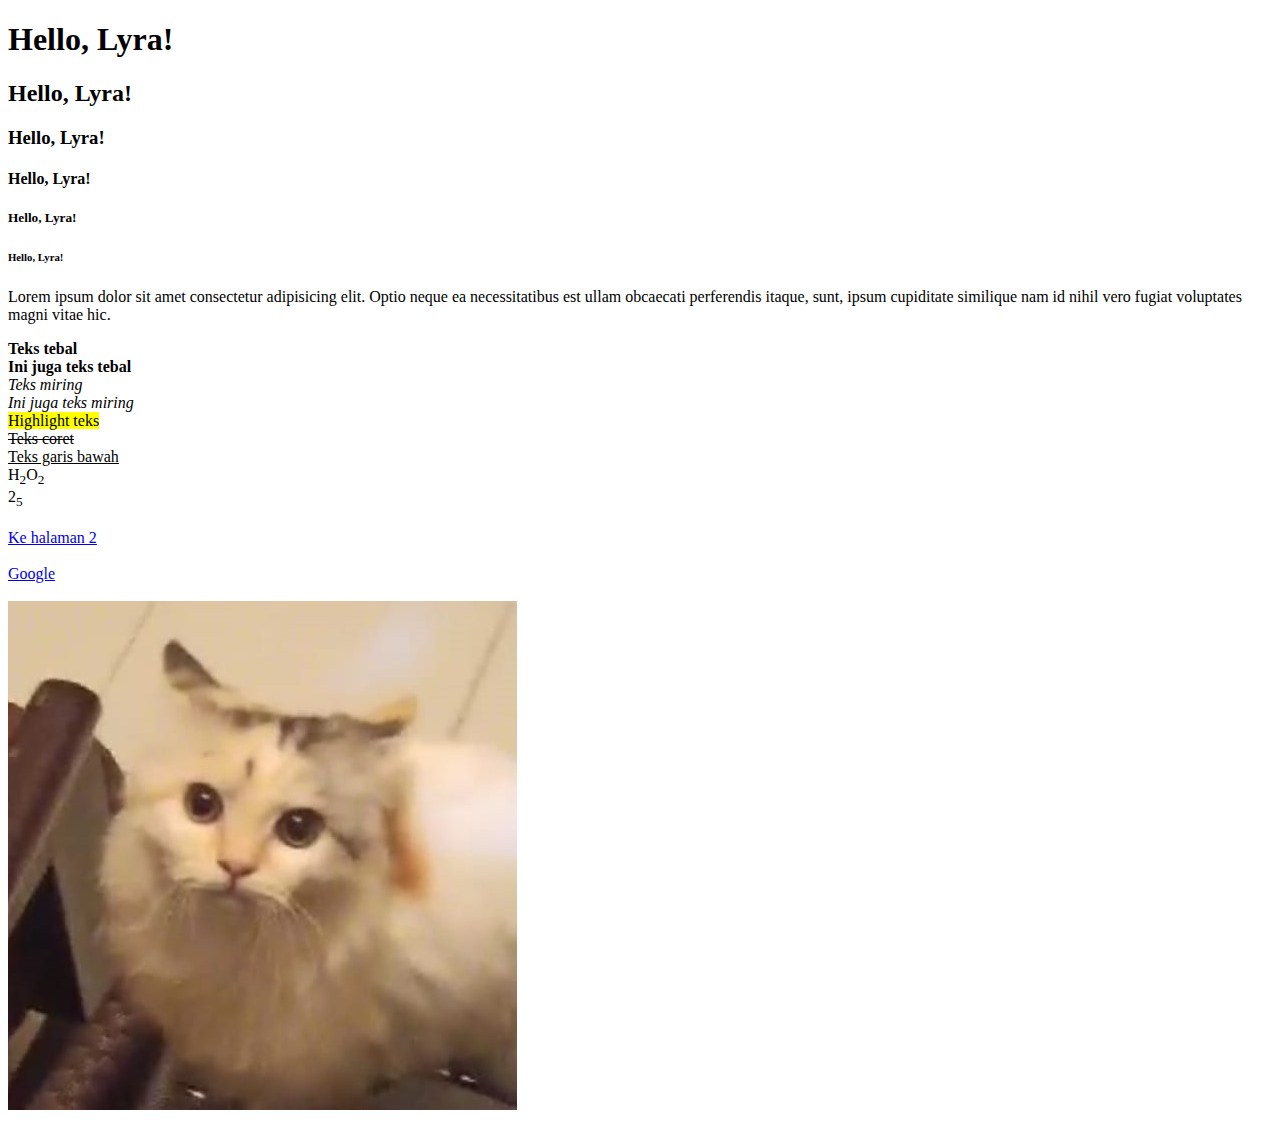
<file: Percobaan-1/index.html>
<!DOCTYPE html>
<html lang="en">
<head>
    <meta charset="UTF-8">
    <meta name="viewport" content="width=device-width, initial-scale=1.0">
    <title>Percobaan 1</title>
</head>
<body>
<!-- Kode dibawah ini untuk membuat heading -->
    <h1>Hello, Lyra!</h1>
    <h2>Hello, Lyra!</h2>
    <h3>Hello, Lyra!</h3>
    <h4>Hello, Lyra!</h4>
    <h5>Hello, Lyra!</h5>
    <h6>Hello, Lyra!</h6>

    <p>Lorem ipsum dolor sit amet consectetur adipisicing elit. Optio neque ea 
    necessitatibus est ullam obcaecati perferendis itaque, sunt, ipsum cupiditate 
    similique nam id nihil vero fugiat voluptates magni vitae hic.</p>

    <b>Teks tebal</b> <br>
    <strong>Ini juga teks tebal</strong> <br>
    <i>Teks miring</i> <br>
    <em>Ini juga teks miring</em> <br>
    <mark>Highlight teks</mark> <br>
    <del>Teks coret</del> <br>
    <ins>Teks garis bawah</ins> <br>
    H<sub>2</sub>O<sub>2</sub> <br>
    2<sub>5</sub> <br>

    <br>

<a href="halaman2.html">Ke halaman 2</a>

<br><br>

<a href="https://www.google.com/" target="_blank">Google</a>

<br><br>

<img src="Image/Pocky.jpg" alt="Pocky">
</body>
</html>
</file>
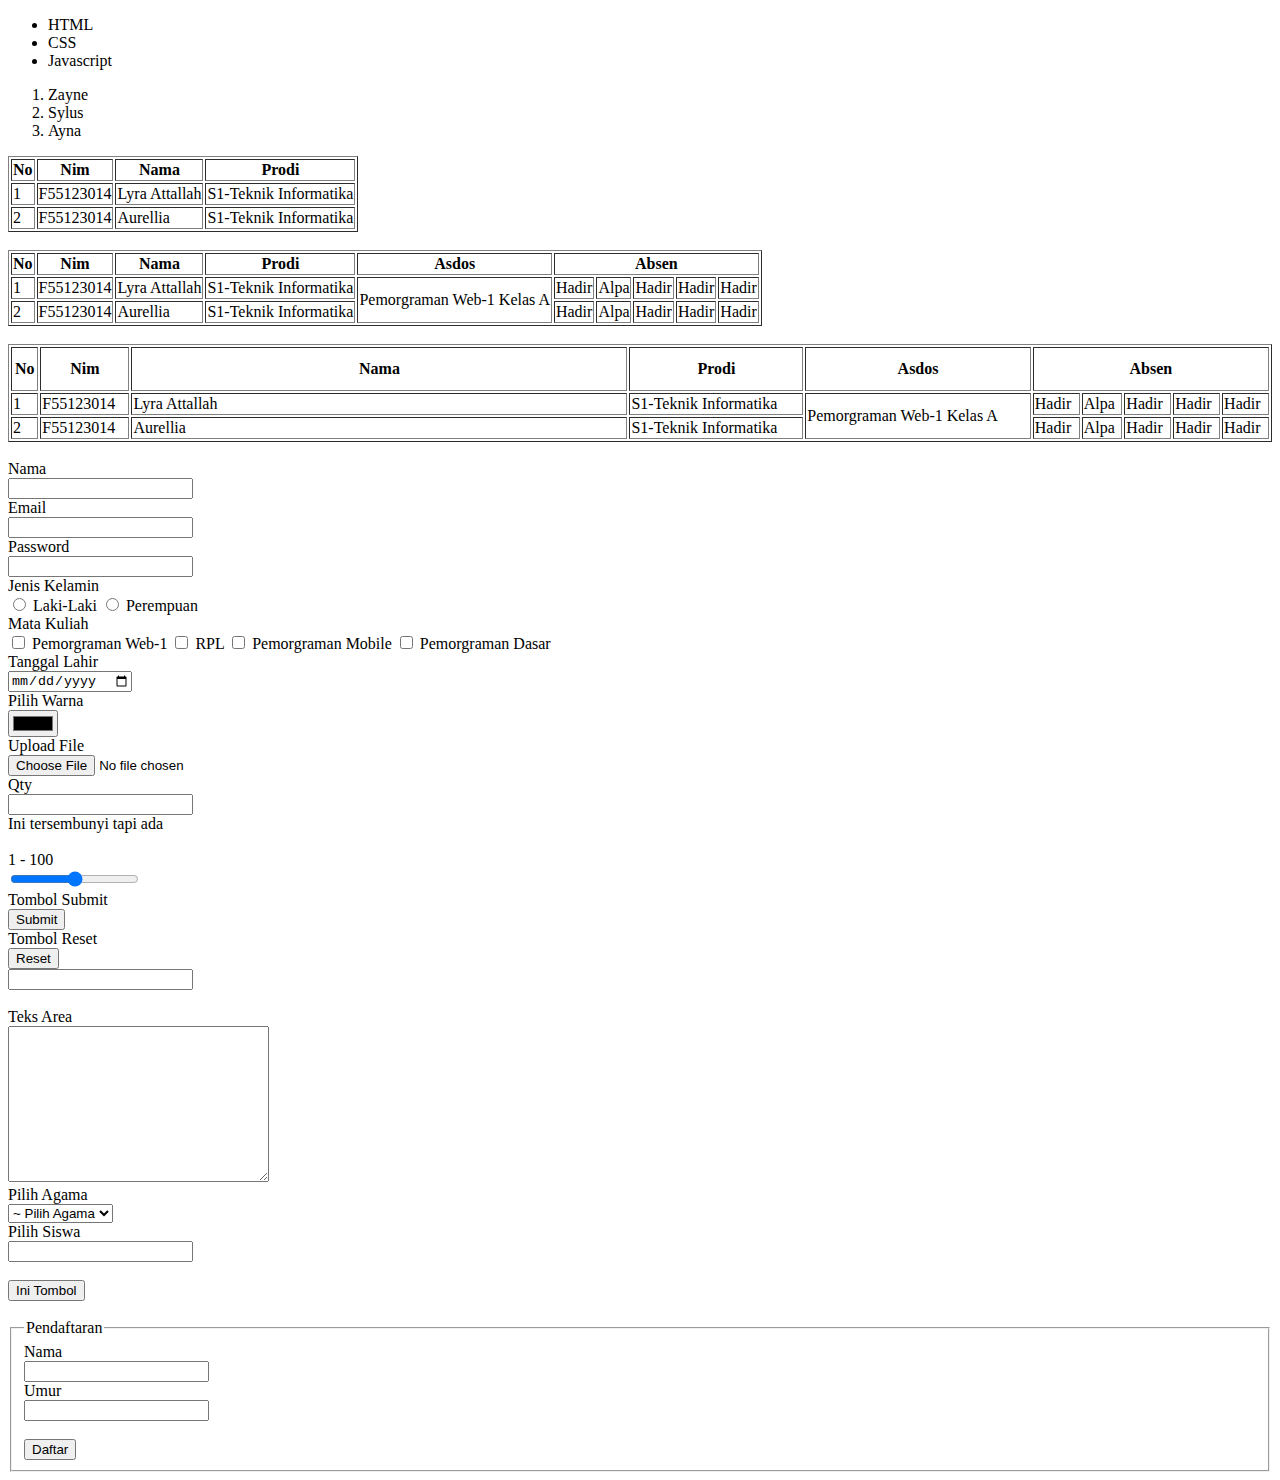
<file: Percobaan-2/index.html>
<!DOCTYPE html>
<html lang="en">
<head>
    <meta charset="UTF-8">
    <meta name="viewport" content="width=device-width, initial-scale=1.0">
    <title>Percobaan 2</title>
</head>
<body>

    <ul>
        <li>HTML</li>
        <li>CSS</li>
        <li>Javascript</li>
    </ul>

    <ol>
        <li>Zayne</li>
        <li>Sylus</li>
        <li>Ayna</li>
    </ol>

<table border="1">
    <tr>
        <th>No</th>
        <th>Nim</th>
        <th>Nama</th>
        <th>Prodi</th>
    </tr>

    <tr>
        <td>1</td>
        <td>F55123014</td>
        <td>Lyra Attallah</td>
        <td>S1-Teknik Informatika</td>
    </tr>

    <tr>
        <td>2</td>
        <td>F55123014</td>
        <td>Aurellia</td>
        <td>S1-Teknik Informatika</td>
    </tr>
</table>

<br>

<table border="1">
    <tr>
        <th>No</th>
        <th>Nim</th>
        <th>Nama</th>
        <th>Prodi</th>
        <th>Asdos</th>
        <th colspan="5">Absen</th>
    </tr>
    <tr>
        <td>1</td>
        <td>F55123014</td>
        <td>Lyra Attallah</td>
        <td>S1-Teknik Informatika</td>
        <td rowspan="2">Pemorgraman Web-1 Kelas A</td>
        <td>Hadir</td>
        <td>Alpa</td>
        <td>Hadir</td>
        <td>Hadir</td>
        <td>Hadir</td>
    </tr>
    <tr>
        <td>2</td>
        <td>F55123014</td>
        <td>Aurellia</td>
        <td>S1-Teknik Informatika</td>
        <td>Hadir</td>
        <td>Alpa</td>
        <td>Hadir</td>
        <td>Hadir</td>
        <td>Hadir</td>
    </tr>
</table>

<br>

<table border="1" width="100%">
    <tr>
        <th height="40px">No</th>
        <th>Nim</th>
        <th width="40%">Nama</th>
        <th>Prodi</th>
        <th>Asdos</th>
        <th colspan="5">Absen</th>
    </tr>

    <tr>
        <td>1</td>
        <td>F55123014</td>
        <td>Lyra Attallah</td>
        <td>S1-Teknik Informatika</td>
        <td rowspan="2">Pemorgraman Web-1 Kelas A</td>
        <td>Hadir</td>
        <td>Alpa</td>
        <td>Hadir</td>
        <td>Hadir</td>
        <td>Hadir</td>
    </tr>
    <tr>
        <td>2</td>
        <td>F55123014</td>
        <td>Aurellia</td>
        <td>S1-Teknik Informatika</td>
        <td>Hadir</td>
        <td>Alpa</td>
        <td>Hadir</td>
        <td>Hadir</td>
        <td>Hadir</td>
    </tr>
</table>

<br>

<form action="">

    <label>Nama</label><br>
    <input type="text" name="nama" id="nama"><br>
    <label>Email</label><br>
    <input type="email" name="mail" id="mail"><br>
    <label>Password</label><br>
    <input type="password" name="pass" id="pass"><br>
    <label>Jenis Kelamin</label><br>
    <input type="radio" name="jk" id="jk" value="Laki-Laki"> Laki-Laki
    <input type="radio" name="jk" id="jk" value="Perempuan"> Perempuan
<br>
    <label>Mata Kuliah</label><br>
    <input type="checkbox" name="mk" id="mk" value="Pemorgraman Web-1"> Pemorgraman Web-1
    <input type="checkbox" name="mk" id="mk" value="RPL"> RPL
    <input type="checkbox" name="mk" id="mk" value="Pemorgraman Mobile"> Pemorgraman Mobile
    <input type="checkbox" name="mk" id="mk" value="Pemorgraman Dasar"> Pemorgraman Dasar
<br>
    <label>Tanggal Lahir</label><br>
    <input type="date" name="tglLahir" id="tglLahir"><br>
    <label>Pilih Warna</label><br>
    <input type="color" name="Warna" id="Warna"><br>
    <label>Upload File</label><br>
    <input type="file" name="file" id="file"><br>
    <label>Qty</label><br>
    <input type="number" name="qty" id="qty"><br>
    <label>Ini tersembunyi tapi ada</label><br>
    <input type="hidden" name="hilang" id="hilang" value="Secret"><br>
    <label>1 - 100</label><br>
    <input type="range" name="range" id="range" value="50"><br>
    <label>Tombol Submit</label><br>
    <input type="submit" name="submit" id="submit"><br>
    <label>Tombol Reset</label><br>
    <input type="reset" name="reset" id="reset"><br>
    <input type="text" name="reset" id="reset"><br>
<br>
    <label>Teks Area</label><br>
    <textarea name="alamat" id="alamat" cols="30" rows="10"></textarea><br>

    <label>Pilih Agama</label><br>
    <select name="agama" id="agama">
        <option value="">~ Pilih Agama</option>
        <option value="Islam">Islam</option>
        <option value="Kristen">Kristen</option>
        <option value="Hindu">Hindu</option>
        <option value="Budha">Budha</option>
        <option value="Katolik">Katolik</option>
    </select><br>

    <label>Pilih Siswa</label><br>
    <input list="datasiswa" name="siswa" id="siswa">
    <datalist id="datasiswa">
        <option value="Lyra">Lyra</option>
        <option value="Zayne">Zayne</option>
        <option value="Sylus">Sylus</option>
        <option value="Rafayel">Rafayel</option>
        <option value="Xavier">Xavier</option>
    </datalist><br><br>

    <button>Ini Tombol</button><br><br>

    <fieldset>
        <legend>Pendaftaran</legend>
        <label>Nama</label><br>
        <input type="text" name="" id=""><br>
        <label>Umur</label><br>
        <input type="number" name="" id=""><br><br>

        <button>Daftar</button>
    </fieldset>

</form>

</body>
</html>
</body>
</html>
</file>
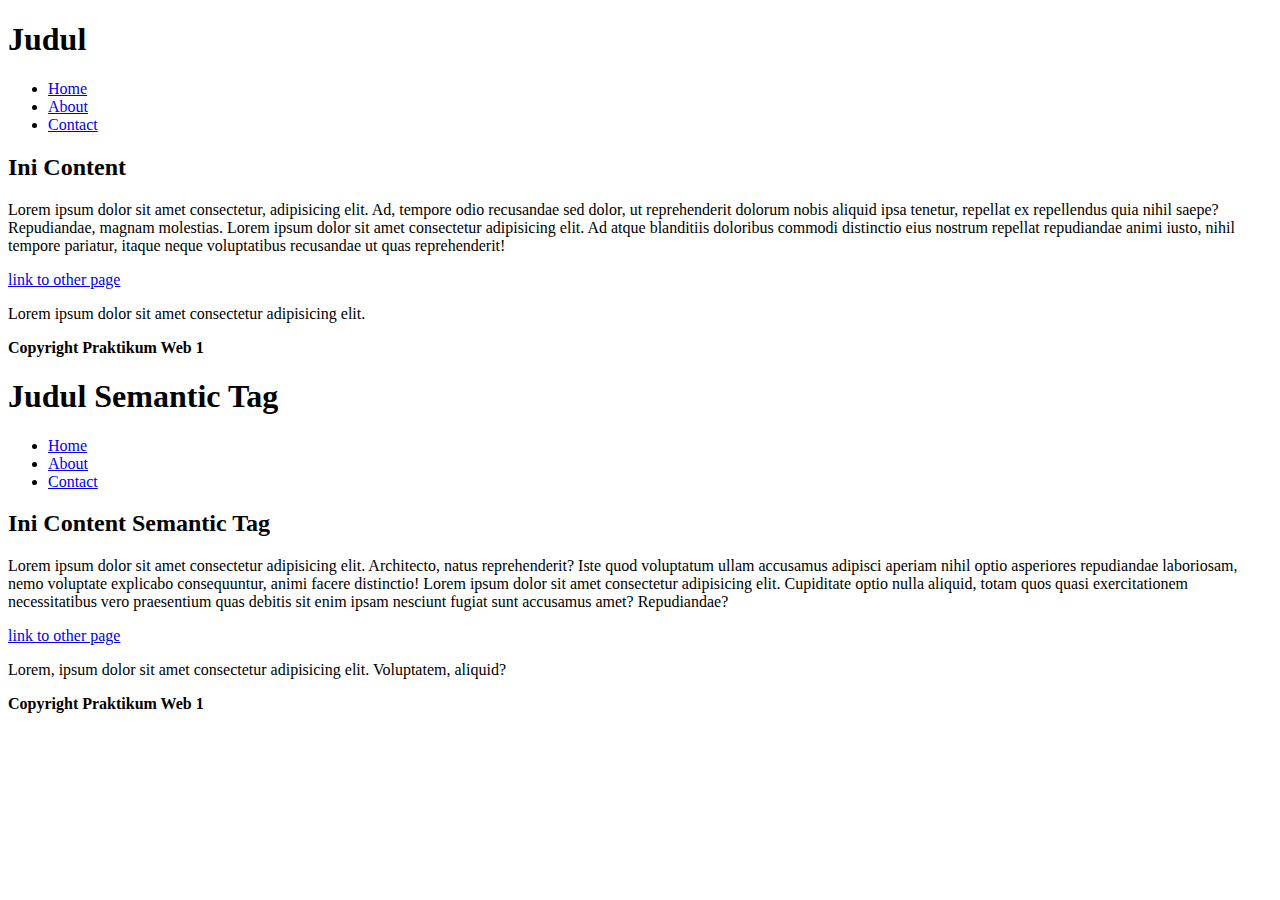
<file: Percobaan-3/index.html>
<!DOCTYPE html>
<html lang="en">
<head>
  <meta charset="UTF-8">
  <meta name="viewport" content="width=device-width, initial-scale=1.0">
  <title>Percobaan 3</title>
</head>
<body>

  <div id="navbar">
    <div>
      <h1>Judul</h1>
    </div>
    <div>
      <ul>
        <li><a href="#">Home</a></li>
        <li><a href="#">About</a></li>
        <li><a href="#">Contact</a></li>
      </ul>
    </div>
  </div>

  <div id="content">
    <h2>Ini Content</h2>
    <p>Lorem ipsum dolor sit amet consectetur, adipisicing elit. Ad, tempore odio recusandae sed dolor,
    ut reprehenderit dolorum nobis aliquid ipsa tenetur, repellat ex repellendus quia nihil saepe? 
    Repudiandae, magnam molestias. Lorem ipsum dolor sit amet consectetur adipisicing elit. Ad atque
    blanditiis doloribus commodi distinctio eius nostrum repellat repudiandae animi iusto, nihil tempore 
    pariatur, itaque neque voluptatibus recusandae ut quas reprehenderit!</p>
    <a href="#">link to other page</a>
    <p>Lorem ipsum dolor sit amet consectetur adipisicing elit.</p>
  </div>
  
  <div id="footer">
    <strong>Copyright Praktikum Web 1</strong>
  </div>

  <nav>
    <section>
      <h1>Judul Semantic Tag</h1>
    </section>
    <section>
        <ul>
          <li><a href="#">Home</a></li>
          <li><a href="#">About</a></li>
          <li><a href="#">Contact</a></li>
        </ul>
    </section>
  </nav>

  <main>
    <article>
      <h2>Ini Content Semantic Tag</h2>
      <p>Lorem ipsum dolor sit amet consectetur adipisicing elit. Architecto, natus reprehenderit?
      Iste quod voluptatum ullam accusamus adipisci aperiam nihil optio asperiores repudiandae
      laboriosam, nemo voluptate explicabo consequuntur, animi facere distinctio! Lorem ipsum dolor
      sit amet consectetur adipisicing elit. Cupiditate optio nulla aliquid, totam quos quasi
      exercitationem necessitatibus vero praesentium quas debitis sit enim ipsam nesciunt fugiat
      sunt accusamus amet? Repudiandae?</p>
      <a href="#">link to other page</a>
      <p>Lorem, ipsum dolor sit amet consectetur adipisicing elit. Voluptatem, aliquid?</p>
    </article>
  </main>

  <footer>
    <strong>Copyright Praktikum Web 1</strong>
  </footer>

</body>
</html>
</file>
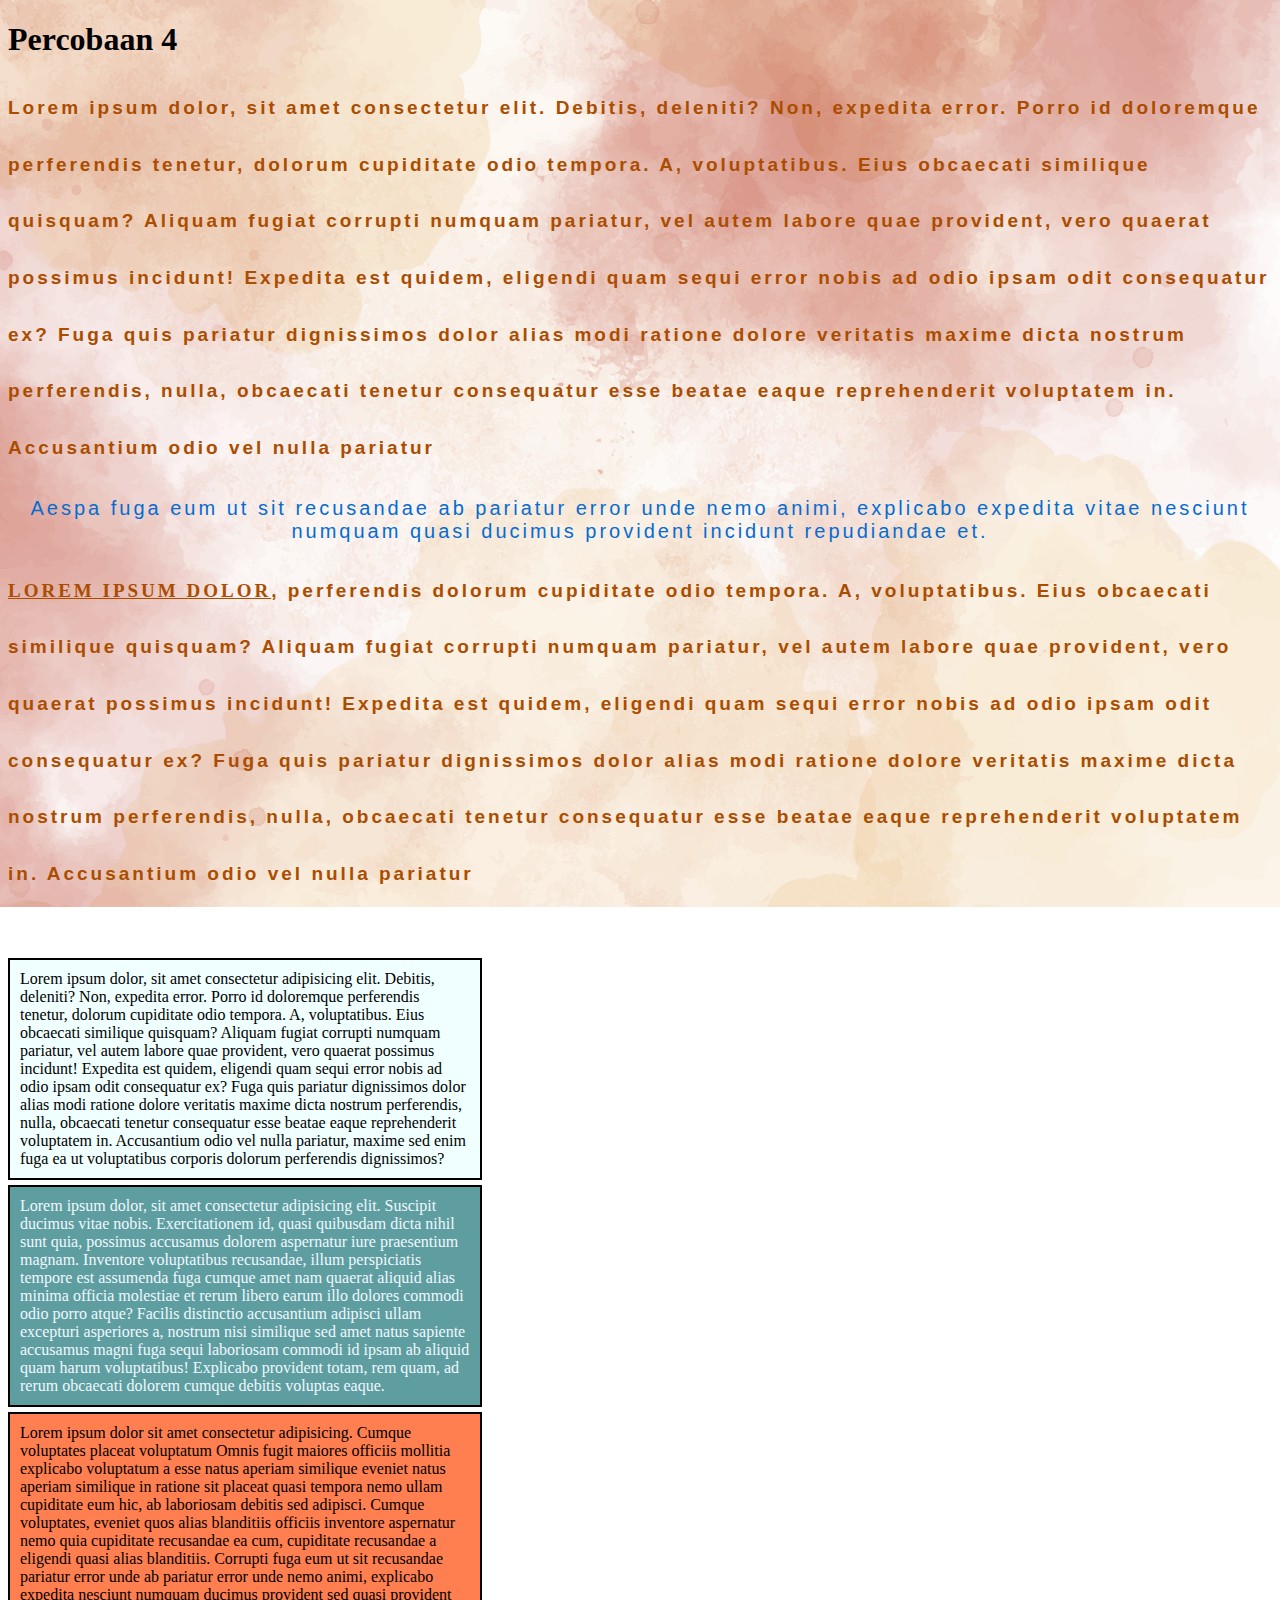
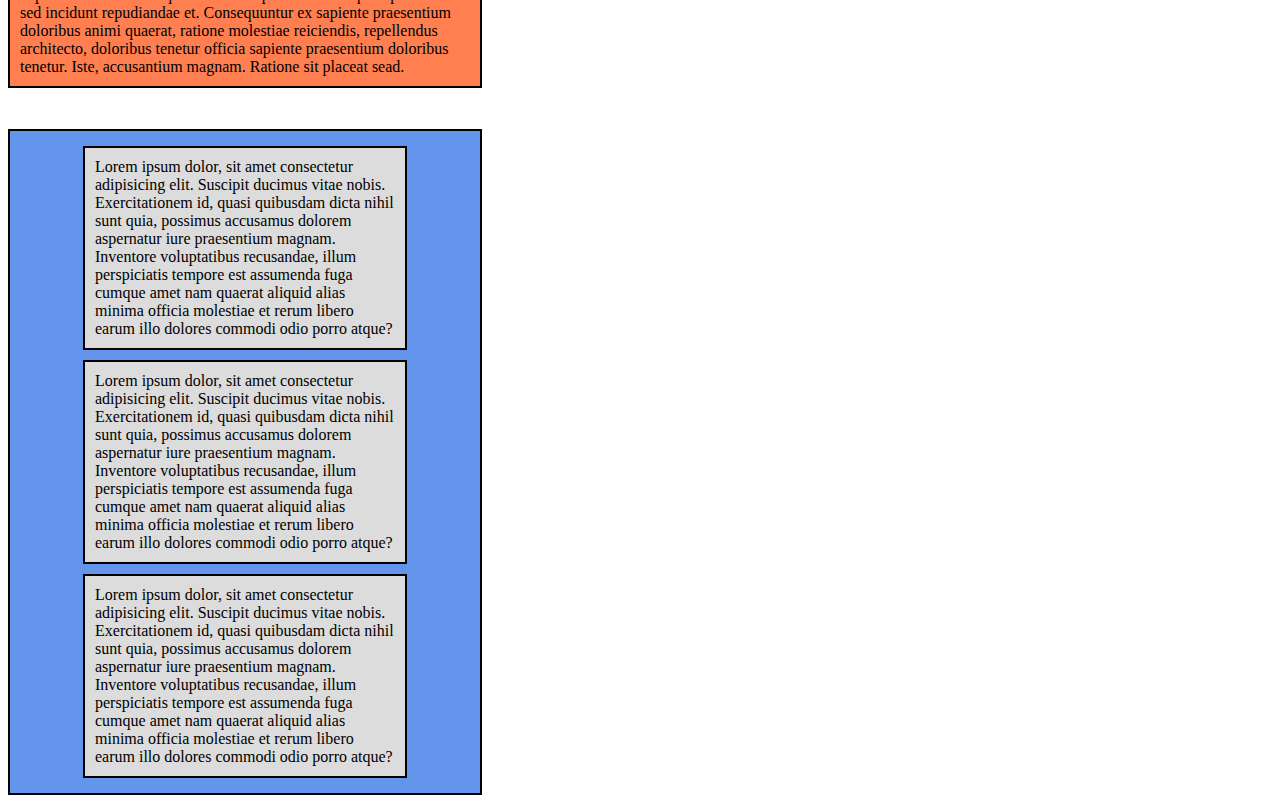
<file: Percobaan-4/index.html>
<!DOCTYPE html>
<html lang="en">
<head>
    <meta charset="UTF-8">
    <meta name="viewport" content="width=device-width, initial-scale=1.0">
    <link rel="stylesheet" href="style.css">
    <title>Percobaan 4</title>
</head>
<body>

    <h1>Percobaan 4</h1>
    <p class="paragraf">Lorem ipsum dolor, sit amet consectetur elit. Debitis, deleniti?
    Non, expedita error. Porro id doloremque perferendis tenetur, dolorum cupiditate
    odio tempora. A, voluptatibus. Eius obcaecati similique quisquam? Aliquam fugiat
    corrupti numquam pariatur, vel autem labore quae provident, vero quaerat possimus
    incidunt! Expedita est quidem, eligendi quam sequi error nobis ad odio ipsam odit
    consequatur ex? Fuga quis pariatur dignissimos dolor alias modi ratione dolore
    veritatis maxime dicta nostrum perferendis, nulla, obcaecati tenetur consequatur
    esse beatae eaque reprehenderit voluptatem in. Accusantium odio vel nulla pariatur</p>
    <p>Aespa fuga eum ut sit recusandae ab pariatur error unde nemo animi, explicabo 
    expedita vitae nesciunt numquam quasi ducimus provident incidunt repudiandae et.</p>
    <p class="paragraf"><span>Lorem ipsum dolor</span>, perferendis dolorum cupiditate
    odio tempora. A, voluptatibus. Eius obcaecati similique quisquam? Aliquam fugiat
    corrupti numquam pariatur, vel autem labore quae provident, vero quaerat possimus
    incidunt! Expedita est quidem, eligendi quam sequi error nobis ad odio ipsam odit
    consequatur ex? Fuga quis pariatur dignissimos dolor alias modi ratione dolore
    veritatis maxime dicta nostrum perferendis, nulla, obcaecati tenetur consequatur
    esse beatae eaque reprehenderit voluptatem in. Accusantium odio vel nulla pariatur</p>

    <br><br>

    <div class="box-1">
        Lorem ipsum dolor, sit amet consectetur adipisicing elit. Debitis, deleniti?
        Non, expedita error. Porro id doloremque perferendis tenetur, dolorum cupiditate
        odio tempora. A, voluptatibus. Eius obcaecati similique quisquam? Aliquam fugiat
        corrupti numquam pariatur, vel autem labore quae provident, vero quaerat possimus
        incidunt! Expedita est quidem, eligendi quam sequi error nobis ad odio ipsam odit
        consequatur ex? Fuga quis pariatur dignissimos dolor alias modi ratione dolore
        veritatis maxime dicta nostrum perferendis, nulla, obcaecati tenetur consequatur
        esse beatae eaque reprehenderit voluptatem in. Accusantium odio vel nulla pariatur,
        maxime sed enim fuga ea ut voluptatibus corporis dolorum perferendis dignissimos?
    </div>

    <div class="box-2">
        Lorem ipsum dolor, sit amet consectetur adipisicing elit. Suscipit ducimus vitae nobis.
        Exercitationem id, quasi quibusdam dicta nihil sunt quia, possimus accusamus dolorem
        aspernatur iure praesentium magnam. Inventore voluptatibus recusandae, illum perspiciatis
        tempore est assumenda fuga cumque amet nam quaerat aliquid alias minima officia molestiae
        et rerum libero earum illo dolores commodi odio porro atque? Facilis distinctio accusantium
        adipisci ullam excepturi asperiores a, nostrum nisi similique sed amet natus sapiente
        accusamus magni fuga sequi laboriosam commodi id ipsam ab aliquid quam harum voluptatibus!
        Explicabo provident totam, rem quam, ad rerum obcaecati dolorem cumque debitis voluptas eaque.
    </div>

    <div class="box-3">
        Lorem ipsum dolor sit amet consectetur adipisicing. Cumque voluptates placeat voluptatum
        Omnis fugit maiores officiis mollitia explicabo voluptatum a esse natus aperiam similique
        eveniet natus aperiam similique in ratione sit placeat quasi tempora nemo ullam cupiditate
        eum hic, ab laboriosam debitis sed adipisci. Cumque voluptates, eveniet quos alias blanditiis
        officiis inventore aspernatur nemo quia cupiditate recusandae ea cum, cupiditate recusandae
        a eligendi quasi alias blanditiis. Corrupti fuga eum ut sit recusandae pariatur error unde
        ab pariatur error unde nemo animi, explicabo expedita nesciunt numquam ducimus provident sed
        quasi provident sed incidunt repudiandae et. Consequuntur ex sapiente praesentium doloribus
        animi quaerat, ratione molestiae reiciendis, repellendus architecto, doloribus tenetur officia
        sapiente praesentium doloribus tenetur. Iste, accusantium magnam. Ratione sit placeat sead.
    </div>

    <br><br>

    <div class="flex-container">
        <div>
        Lorem ipsum dolor, sit amet consectetur adipisicing elit. Suscipit ducimus vitae nobis.
        Exercitationem id, quasi quibusdam dicta nihil sunt quia, possimus accusamus dolorem
        aspernatur iure praesentium magnam. Inventore voluptatibus recusandae, illum perspiciatis
        tempore est assumenda fuga cumque amet nam quaerat aliquid alias minima officia molestiae
        et rerum libero earum illo dolores commodi odio porro atque?
        </div>
        <div>
        Lorem ipsum dolor, sit amet consectetur adipisicing elit. Suscipit ducimus vitae nobis.
        Exercitationem id, quasi quibusdam dicta nihil sunt quia, possimus accusamus dolorem
        aspernatur iure praesentium magnam. Inventore voluptatibus recusandae, illum perspiciatis
        tempore est assumenda fuga cumque amet nam quaerat aliquid alias minima officia molestiae
        et rerum libero earum illo dolores commodi odio porro atque?
        </div>
        <div>
        Lorem ipsum dolor, sit amet consectetur adipisicing elit. Suscipit ducimus vitae nobis.
        Exercitationem id, quasi quibusdam dicta nihil sunt quia, possimus accusamus dolorem
        aspernatur iure praesentium magnam. Inventore voluptatibus recusandae, illum perspiciatis
        tempore est assumenda fuga cumque amet nam quaerat aliquid alias minima officia molestiae
        et rerum libero earum illo dolores commodi odio porro atque?
        </div>
    </div>
    
</body>
</html>
</file>
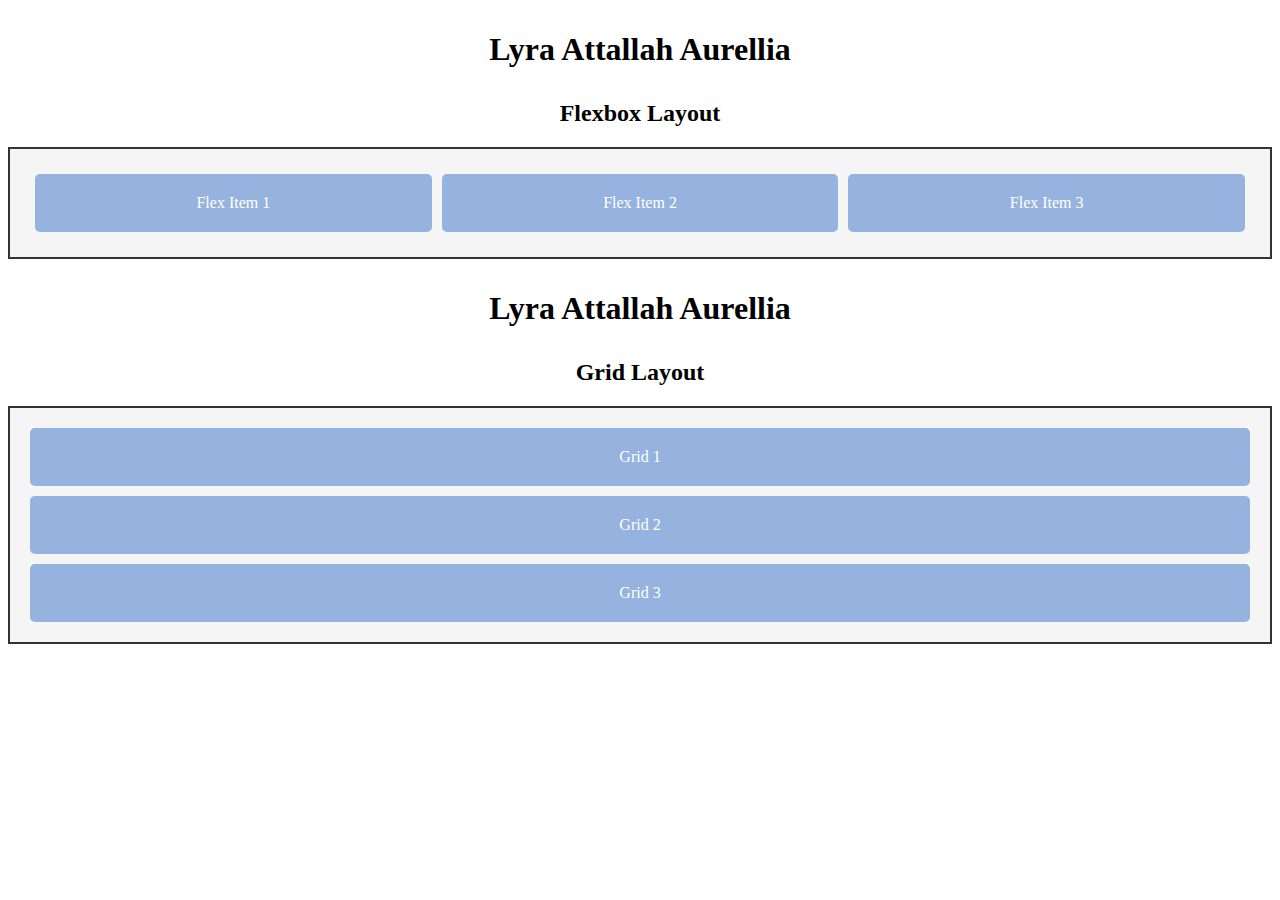
<file: Percobaan-5/index.html>
<!DOCTYPE html>
<html lang="en">
<head>
    <meta charset="UTF-8">
    <meta name="viewport" content="width=device-width, initial-scale=1.0">
    <title>Percobaan 5</title>
    <link rel="stylesheet" href="style.css">
</head>
<body>
<h1 style="text-align: center;">Lyra Attallah Aurellia</h1>

<!-- Flexbox Layout -->
<h2 style="text-align: center;">Flexbox Layout</h2> 
<div class="flex-container">
    <div class="flex-item">Flex Item 1</div>
    <div class="flex-item">Flex Item 2</div> 
    <div class="flex-item">Flex Item 3</div> 
</div>

<h1 style="text-align: center;">Lyra Attallah Aurellia</h1>
<!--Grid Layout -->

<h2 style="text-align: center;">Grid Layout</h2> 
<div class="grid-container">
    <div class="grid-item">Grid 1</div>
    <div class="grid-item">Grid 2</div>
    <div class="grid-item">Grid 3</div>
</div>

</body>
</html>
</file>
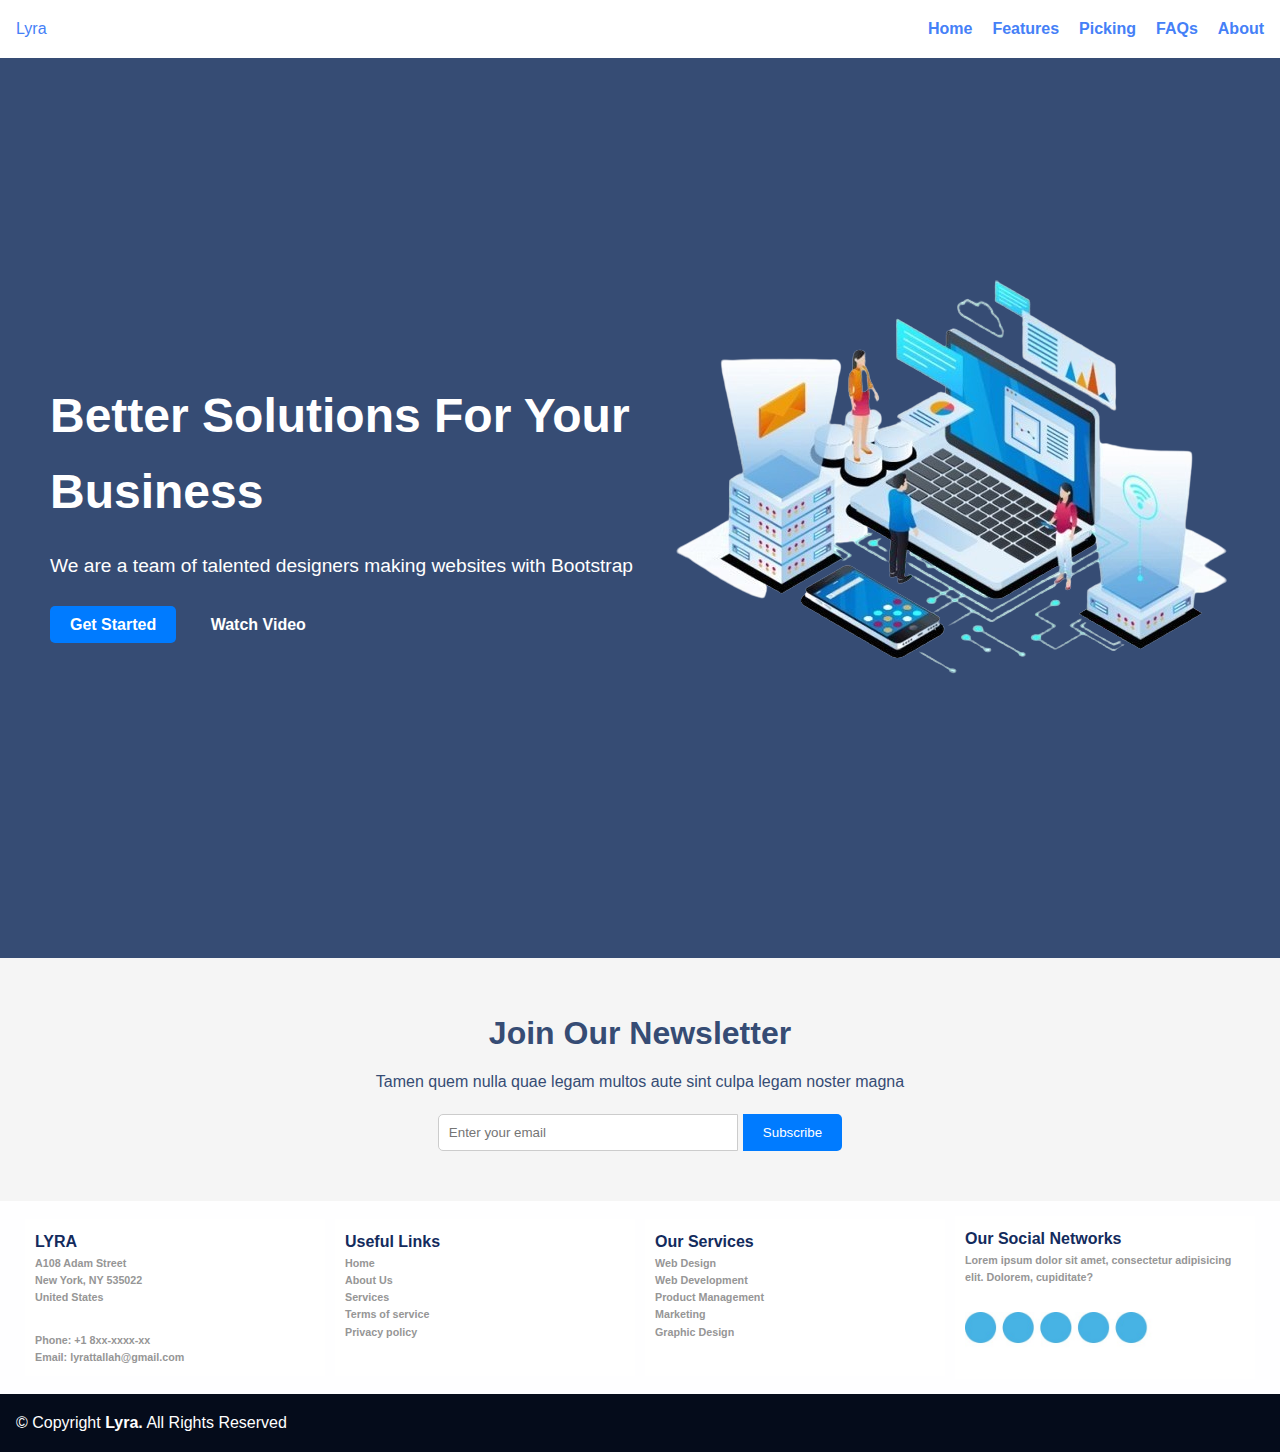
<file: UTS WEB/index.html>
<!DOCTYPE html>
<html lang="en">
<head>
    <meta charset="UTF-8">
    <meta name="viewport" content="width=device-width, initial-scale=1.0">
    <link rel="stylesheet" href="style.css">
    <title>UTS WEB - Lyra Attallah Aurellia_F55123014</title>
</head>
<body>
    <header id="navbar">
        <div class="lyra">Lyra</div>
        <nav>
            <ul>
                <li><a href="#home">Home</a></li>
                <li><a href="#features">Features</a></li>
                <li><a href="#picking">Picking</a></li>
                <li><a href="#faqs">FAQs</a></li>
                <li><a href="#about">About</a></li>
            </ul>
        </nav>
    </header>

    <section class="hero">
        <div class="hero-content">
            <h1>Better Solutions For Your Business</h1>
            <p>We are a team of talented designers making websites with Bootstrap</p>
        <div class="hero-buttons">
            <a class="btn primary-btn">Get Started</a>
            <a class="btn secondary-btn">Watch Video</a>
        </div>
        </div>
        <div class="hero-image">
            <img src="image.png" alt="Illustration" />
        </div>
    </section>
    
    <section class="newsletter">
        <h2>Join Our Newsletter</h2>
        <p>Tamen quem nulla quae legam multos aute sint culpa legam noster magna</p>
        <form class="newsletter-form">
        <input type="email" placeholder="Enter your email" required />
        <button type="submit">Subscribe</button>
        </form>
    </section>

    <div class="flex-container">
        <div>
            <h4 class="judul">LYRA</h4>
            <h6>A108 Adam Street</h6>
            <h6>New York, NY 535022</h6>
            <h6>United States</h6> <br>
            <h6><b>Phone:</b> +1 8xx-xxxx-xx</h6>
            <h6><b>Email:</b> lyrattallah@gmail.com</h6>
            </div>
        <div>
            <h4 class="judul">Useful Links</h4>
            <ul>
                <h6>Home</h6>
                <h6>About Us</h6>
                <h6>Services</h6>
                <h6>Terms of service</h6>
                <h6>Privacy policy</h6> <br>
            </ul>
        </div>
        <div>
            <h4 class="judul">Our Services</h4>
            <ul>
                <h6>Web Design</h6>
                <h6>Web Development</h6>
                <h6>Product Management</h6>
                <h6>Marketing</h6>
                <h6>Graphic Design</h6> <br>
            </ul>
        </div>
        <div>
            <h4 class="judul">Our Social Networks</h4>
            <h6>Lorem ipsum dolor sit amet, consectetur adipisicing elit. Dolorem, cupiditate?</h6> <br>
            <img src="bar.jpg" alt="bar" height="50px">
        </div>
    </div>
    <footer id="copyright">&copy; Copyright <b>Lyra.</b> All Rights Reserved</footer>
</body>
</html>
</file>
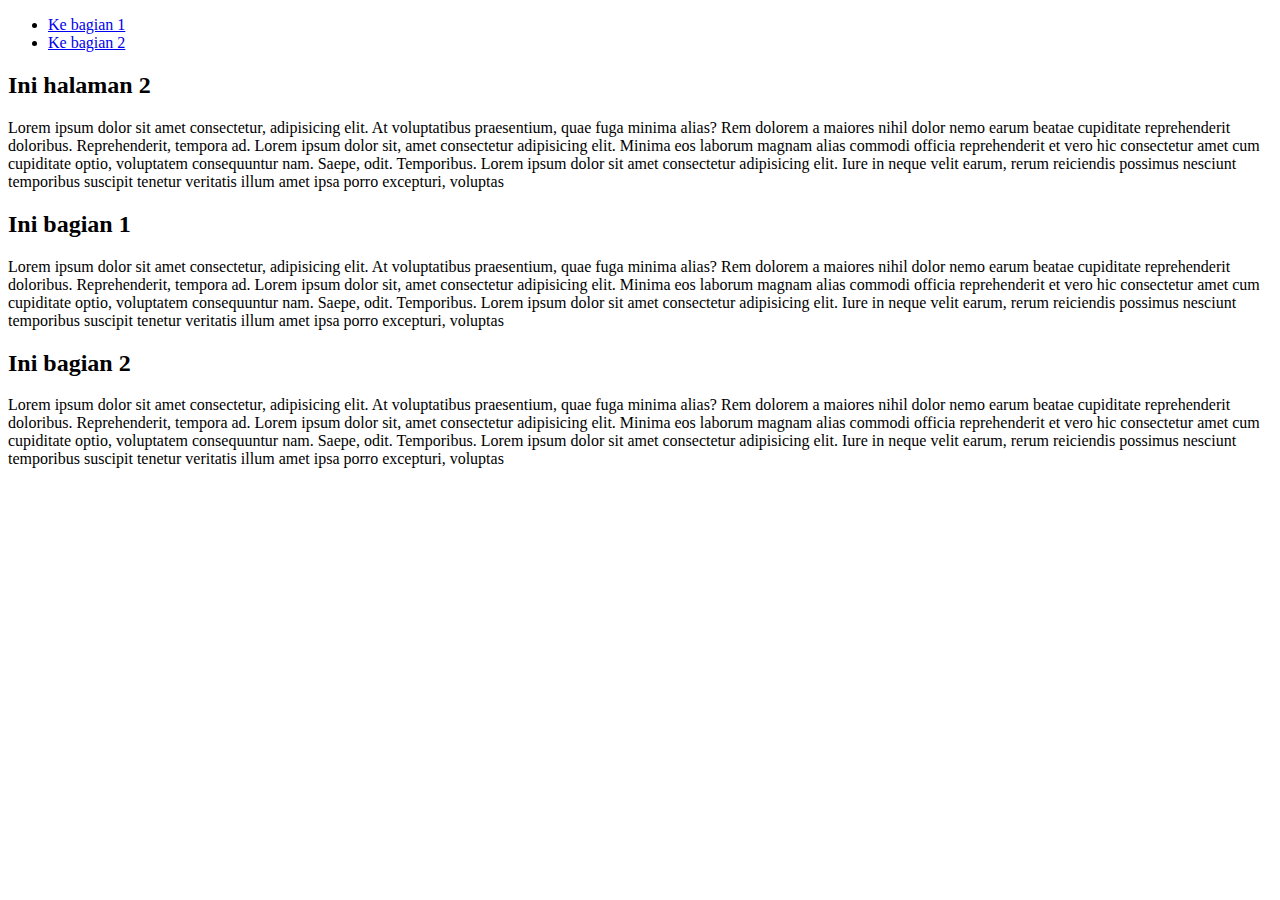
<file: Percobaan-1/halaman2.html>
<!DOCTYPE html>
<html lang="en">
<head>
    <meta charset="UTF-8">
    <meta name="viewport" content="width=device-width, initial-scale=1.0">
    <title>Halaman 2</title>
</head>
<body>

    <ul>
        <li><a href="#bagian1">Ke bagian 1</a></li>
        <li><a href="#bagian2">Ke bagian 2</a></li>
    </ul>
    <h2>Ini halaman 2</h2>
    <p>Lorem ipsum dolor sit amet consectetur, adipisicing elit. At 
    voluptatibus praesentium, quae fuga minima alias? Rem dolorem a 
    maiores nihil dolor nemo earum beatae cupiditate reprehenderit 
    doloribus. Reprehenderit, tempora ad. Lorem ipsum dolor sit, amet 
    consectetur adipisicing elit. Minima eos laborum magnam alias 
    commodi officia reprehenderit et vero hic consectetur amet cum 
    cupiditate optio, voluptatem consequuntur nam. Saepe, odit. Temporibus.
    Lorem ipsum dolor sit amet consectetur adipisicing elit. Iure 
    in neque velit earum, rerum reiciendis possimus nesciunt temporibus 
    suscipit tenetur veritatis illum amet ipsa porro excepturi, voluptas</p>

    <h2 id="bagian1">Ini bagian 1</h2>
    <p>Lorem ipsum dolor sit amet consectetur, adipisicing elit. At 
    voluptatibus praesentium, quae fuga minima alias? Rem dolorem a 
    maiores nihil dolor nemo earum beatae cupiditate reprehenderit 
    doloribus. Reprehenderit, tempora ad. Lorem ipsum dolor sit, amet 
    consectetur adipisicing elit. Minima eos laborum magnam alias 
    commodi officia reprehenderit et vero hic consectetur amet cum 
    cupiditate optio, voluptatem consequuntur nam. Saepe, odit. Temporibus.
    Lorem ipsum dolor sit amet consectetur adipisicing elit. Iure 
    in neque velit earum, rerum reiciendis possimus nesciunt temporibus 
    suscipit tenetur veritatis illum amet ipsa porro excepturi, voluptas</p>

    <h2 id="bagian2">Ini bagian 2</h2>
    <p>Lorem ipsum dolor sit amet consectetur, adipisicing elit. At 
    voluptatibus praesentium, quae fuga minima alias? Rem dolorem a 
    maiores nihil dolor nemo earum beatae cupiditate reprehenderit 
    doloribus. Reprehenderit, tempora ad. Lorem ipsum dolor sit, amet 
    consectetur adipisicing elit. Minima eos laborum magnam alias 
    commodi officia reprehenderit et vero hic consectetur amet cum 
    cupiditate optio, voluptatem consequuntur nam. Saepe, odit. Temporibus.
    Lorem ipsum dolor sit amet consectetur adipisicing elit. Iure 
    in neque velit earum, rerum reiciendis possimus nesciunt temporibus 
    suscipit tenetur veritatis illum amet ipsa porro excepturi, voluptas</p>

</body>
</html>
</file>
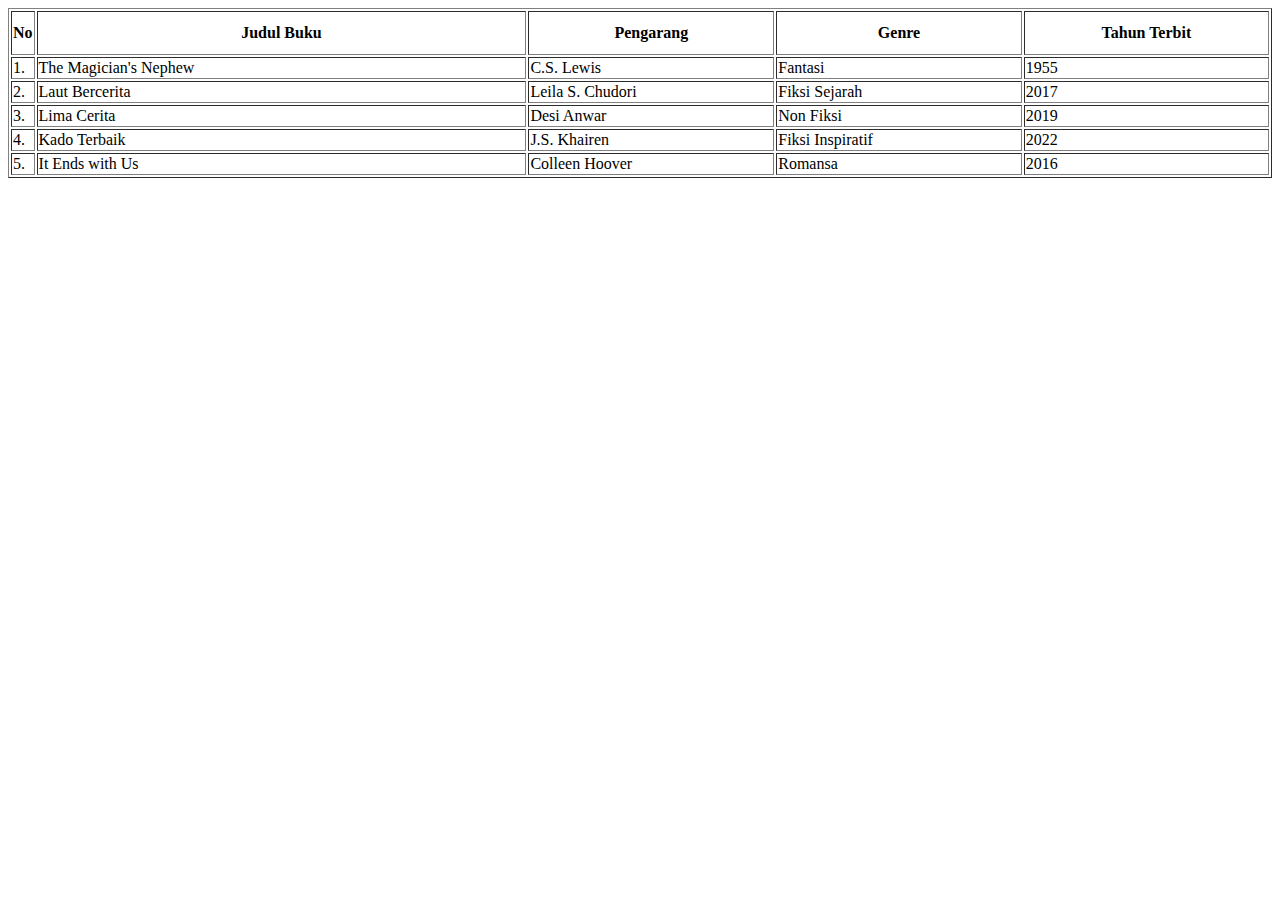
<file: Percobaan-2/tugasPercobaan2.html>
<!DOCTYPE html>
<html lang="en">
<head>
    <meta charset="UTF-8">
    <meta name="viewport" content="width=device-width, initial-scale=1.0">
    <title>Tugas Percobaan 2</title>
</head>
<body>
    <table border="1" width="100%">
        <tr>
            <th height="40px">No</th>
            <th width="40%">Judul Buku</th>
            <th width="20%">Pengarang</th>
            <th width="20%">Genre</th>
            <th width="20%">Tahun Terbit</th>
        </tr>
    
        <tr>
            <td>1.</td>
            <td>The Magician's Nephew</td>
            <td>C.S. Lewis</td>
            <td>Fantasi</td>
            <td>1955</td>
        </tr>

        <tr>
            <td>2.</td>
            <td>Laut Bercerita</td>
            <td>Leila S. Chudori</td>
            <td>Fiksi Sejarah</td>
            <td>2017</td>
        </tr>

        <tr>
            <td>3.</td>
            <td>Lima Cerita</td>
            <td>Desi Anwar</td>
            <td>Non Fiksi</td>
            <td>2019</td>
        </tr>

        <tr>
            <td>4.</td>
            <td>Kado Terbaik</td>
            <td>J.S. Khairen</td>
            <td>Fiksi Inspiratif</td>
            <td>2022</td>
        </tr>

        <tr>
            <td>5.</td>
            <td>It Ends with Us</td>
            <td>Colleen Hoover</td>
            <td>Romansa</td>
            <td>2016</td>
        </tr>
    </table>
</body>
</html>
</file>
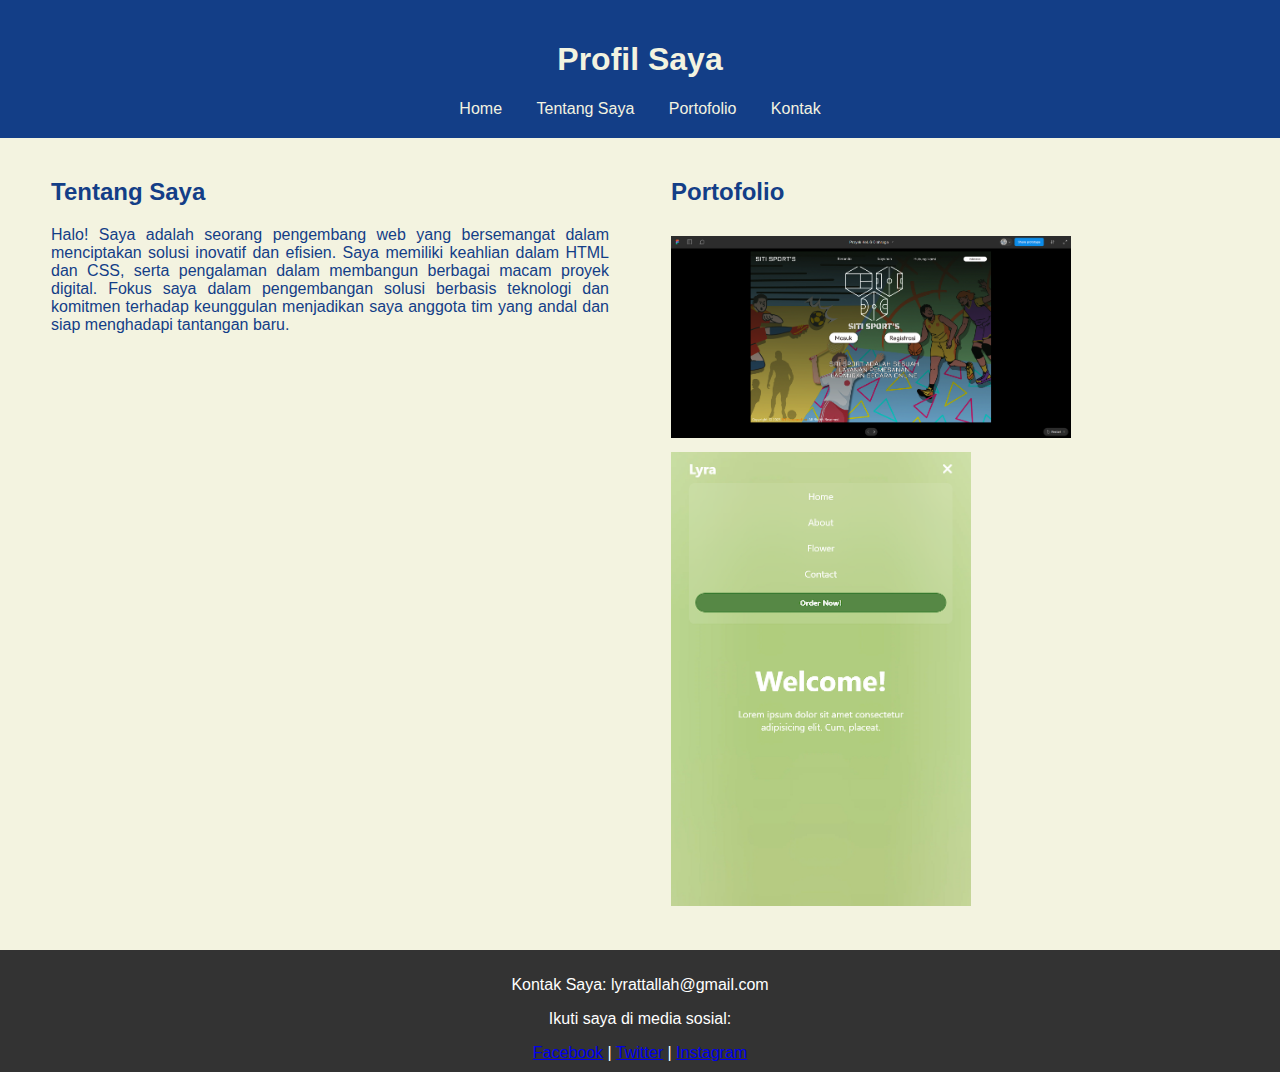
<file: Percobaan-3/tugasPercobaan3.html>
<!DOCTYPE html>
<html lang="id">
<head>
    <meta charset="UTF-8">
    <meta name="viewport" content="width=device-width, initial-scale=1.0">
    <title>Profil Saya</title>
    <style>
        /* CSS dasar */
        body {
            font-family: Arial, sans-serif;
            background-color: #F3F3E0;
            margin: 0;
            padding: 0;
        }
        
        header {
            background-color: #133E87;
            color: #F3F3E0;
            padding: 20px;
            text-align: center;
        }
        
        nav {
            margin-top: 10px;
        }
        
        nav a {
            color: #F3F3E0;
            margin: 0 15px;
            text-decoration: none;
        }

        main {
            color: #133E87;
            padding: 20px;
            display: flex;
            justify-content: space-around;
        }
        
        section {
            width: 45%;
        }

        .about-me {
            text-align: justify;
        }

        .portfolio img {
            width: 100%;
            height: auto;
            margin-top: 10px;
        }

        /* Footer */
        footer {
            background-color: #333;
            color: white;
            text-align: center;
            padding: 10px;
            margin-top: 20px;
        }
    </style>
</head>
<body>

    <header>
        <h1>Profil Saya</h1>
        <nav>
            <a href="#home">Home</a>
            <a href="#about">Tentang Saya</a>
            <a href="#portfolio">Portofolio</a>
            <a href="#contact">Kontak</a>
        </nav>
    </header>

    <main>
        <section class="about-me" id="about">
            <h2>Tentang Saya</h2>
            <p>Halo! Saya adalah seorang pengembang web yang bersemangat dalam menciptakan solusi inovatif dan efisien. Saya memiliki keahlian dalam HTML dan CSS, serta pengalaman dalam membangun berbagai macam proyek digital.
                Fokus saya dalam pengembangan solusi berbasis teknologi dan komitmen terhadap keunggulan menjadikan saya anggota tim yang andal dan siap menghadapi tantangan baru.
            </p>
        </section>

        <section class="portfolio" id="portfolio">
            <h2>Portofolio</h2>
            <img src="project2.png" alt="Proyek 1" style="width: 400px; height: auto;">
            <img src="project1.png" alt="Proyek 2" style="width: 300px; height: auto;">
        </section>
    </main>

    <footer id="contact">
        <p>Kontak Saya: lyrattallah@gmail.com</p>
        <p>Ikuti saya di media sosial:</p>
        <a href="https://www.facebook.com">Facebook</a> | 
        <a href="https://www.twitter.com">Twitter</a> | 
        <a href="https://www.instagram.com/lyraatlh__/profilecard/?igsh=MXBtbnd2N3RmeXV0NQ==">Instagram</a>
    </footer>

</body>
</html>
</file>
<file: Percobaan-4/style.css>
* {
    font-family: Cambria, Cochin, Georgia, Times, 'Times New Roman', serif;
}

.h1 {
    color: crimson;
}

p {
    color: rgb(6, 108, 209);
    font-family: Arial, Helvetica, sans-serif;
    font-size: 20px;
    text-align: center;
    letter-spacing: 3px;
}

p.paragraf {
    color: rgb(171, 77, 1);
    font-size: 19px;
    font-weight: bold;
    text-align: left;
    line-height: 1.5cm;
}

span {
    text-decoration: underline;
    text-transform: uppercase;
}

body {
    background-image: url(hand_painted_watercolour_backgorund_in_earth_tone_colours_2401.jpg);
    background-repeat: no-repeat;
    background-attachment: fixed;
    background-size: cover;
}

/*
body {
    background-color: #85c8ff;
}
*/

div {
    border: 2px black solid;
    width: 450px;
    padding: 10px;
    margin-bottom: 5px;
}

div.box-1 {
    background-color: azure;
}

div.box-2 {
    background-color: cadetblue;
    color: aliceblue;
}

div.box-3 {
    background-color: coral;
}

.flex-container {
    display: flex;
    flex-wrap: wrap;
    justify-content: center;
    align-items: center;
    background-color: cornflowerblue;
    padding: 10px;
}

.flex-container > div {
    padding: 10px;
    margin: 5px;
    width: 300px;
    border: 2 px black;
    background-color: gainsboro;
}
</file>
<file: Percobaan-5/style.css>
h1 {
padding: 10px;
}

/* Flexbox */
.flex-container { 
display: flex;
justify-content: space-evenly;
align-items: center;
background-color: whitesmoke;
padding: 20px;
border: 2px solid #333;
}
.flex-item {
background-color: rgb(150, 178, 222);
color: white;
padding: 20px;
flex: 1;
margin: 5px;
text-align: center; 
border-radius: 5px;
}

/* Grid */ 
.grid-container { 
display: grid;
grid-template-columns: repeat (3, 1fr);
grid-gap: 10px;
background-color: whitesmoke;
padding: 20px;
border: 2px solid #333;
}

.grid-item {
background-color: rgb(150, 178, 222);
color: white;
padding: 20px;
text-align: center; 
border-radius: 5px;
}
</file>
<file: UTS WEB/style.css>
* {
    margin: 0;
    padding: 0;
    box-sizing: border-box;
}

body {
    font-family: Arial, Helvetica, sans-serif;
    line-height: 1.6;
    background: #132b5d;
    color: #fff;
    overflow-x: hidden;

}

html {
    scroll-behavior: smooth;
}

header {
    background: #ffffff;
    color: #4580f7;
    padding: 1rem;
    display: flex;
    justify-content: space-between;
    align-items: center;
    position: sticky;
    top: 0;
    z-index: 10; 
    transition: padding 0.3s ease, height 0.3s ease;
}

header .lyra {
    font-family: Arial, Helvetica, sans-serif;
    color: #4580f7;
    
}

header nav ul {
    list-style: none;
    display: flex;
}

header nav ul li {
    margin-left: 20px;
}

header nav ul li a {
    color: #4580f7;
    text-decoration: none;
    font-weight: bold;
    font-size: 1rem;
    transition: color 0.3s ease;
}

header nav ul li a:hover {
    text-decoration: underline;
}

header nav ul li a.active {
    color: #ffffff;
}

body {
    font-family: Arial, sans-serif;
    margin: 0;
    padding: 0;
    box-sizing: border-box;
    line-height: 1.6;
}

.hero {
    display: flex;
    justify-content: space-between;
    align-items: center;
    padding: 120px 50px;
    background-color: #364c74;
    color: #fff;
    height: 100vh;
}

.hero-content {
    max-width: 50%;
}

.hero-content h1 {
    font-size: 3em;
    margin-bottom: 20px;
}

.hero-content p {
    font-size: 1.2em;
    margin-bottom: 30px;
}

.hero-buttons .btn {
    padding: 10px 20px;
    margin-right: 10px;
    border-radius: 5px;
    font-weight: bold;
    border: none;
    cursor: pointer;
}

.primary-btn {
    background-color: #007BFF;
    color: #fff;
}

.secondary-btn {
    background-color: transparent;
    border: 1px solid #fff;
    color: #fff;
}

.newsletter {
    background-color: whitesmoke;
    text-align: center;
    padding: 50px;
}

.newsletter h2 {
    font-size: 2em;
    color: #364c74;
}

.newsletter p {
    margin: 10px 0 20px;
    color: #364c74;
}

.newsletter-form {
    display: inline-flex;
    gap: 5px;
}

.newsletter-form input {
    padding: 10px;
    border: 1px solid #ccc;
    border-radius: 5px 0 0 5px;
    width: 300px;
}

.newsletter-form button {
    padding: 10px 20px;
    background-color: #007BFF;
    color: #fff;
    border: none;
    border-radius: 0 5px 5px 0;
    cursor: pointer;
}

footer {
    background: rgba(0, 0, 0, 0.7);
    color: #fff;
    padding: 1rem;
}

footer ul {
    list-style: none;
    padding: 10px 0;
}

button {
    color: #ffffff;
    background-color: #4580f7;
    padding: 15px;
    border-radius: 25px;
}

h2.judul {
    color: #132b5d;
}

h4.judul {
    color: #132b5d;
}

.flex-container {
    display: flex;
    flex-wrap: wrap;
    justify-content: center;
    align-items: center;
    background-color: rgb(254, 254, 255);
    padding: 10px;
}

.flex-container > div {
    padding: 10px;
    margin: 5px;
    width: 300px;
    border: 2 px black;
    color: rgb(150, 150, 150);
    background-color: rgb(255, 255, 255);
}

footer ul li {
    display: inline;
    margin-right: 15px;
}
    
footer ul li a {
    color: #fff;
    text-decoration: none;
}
    
footer ul li a:hover {
    text-decoration: underline;
}
</file>
